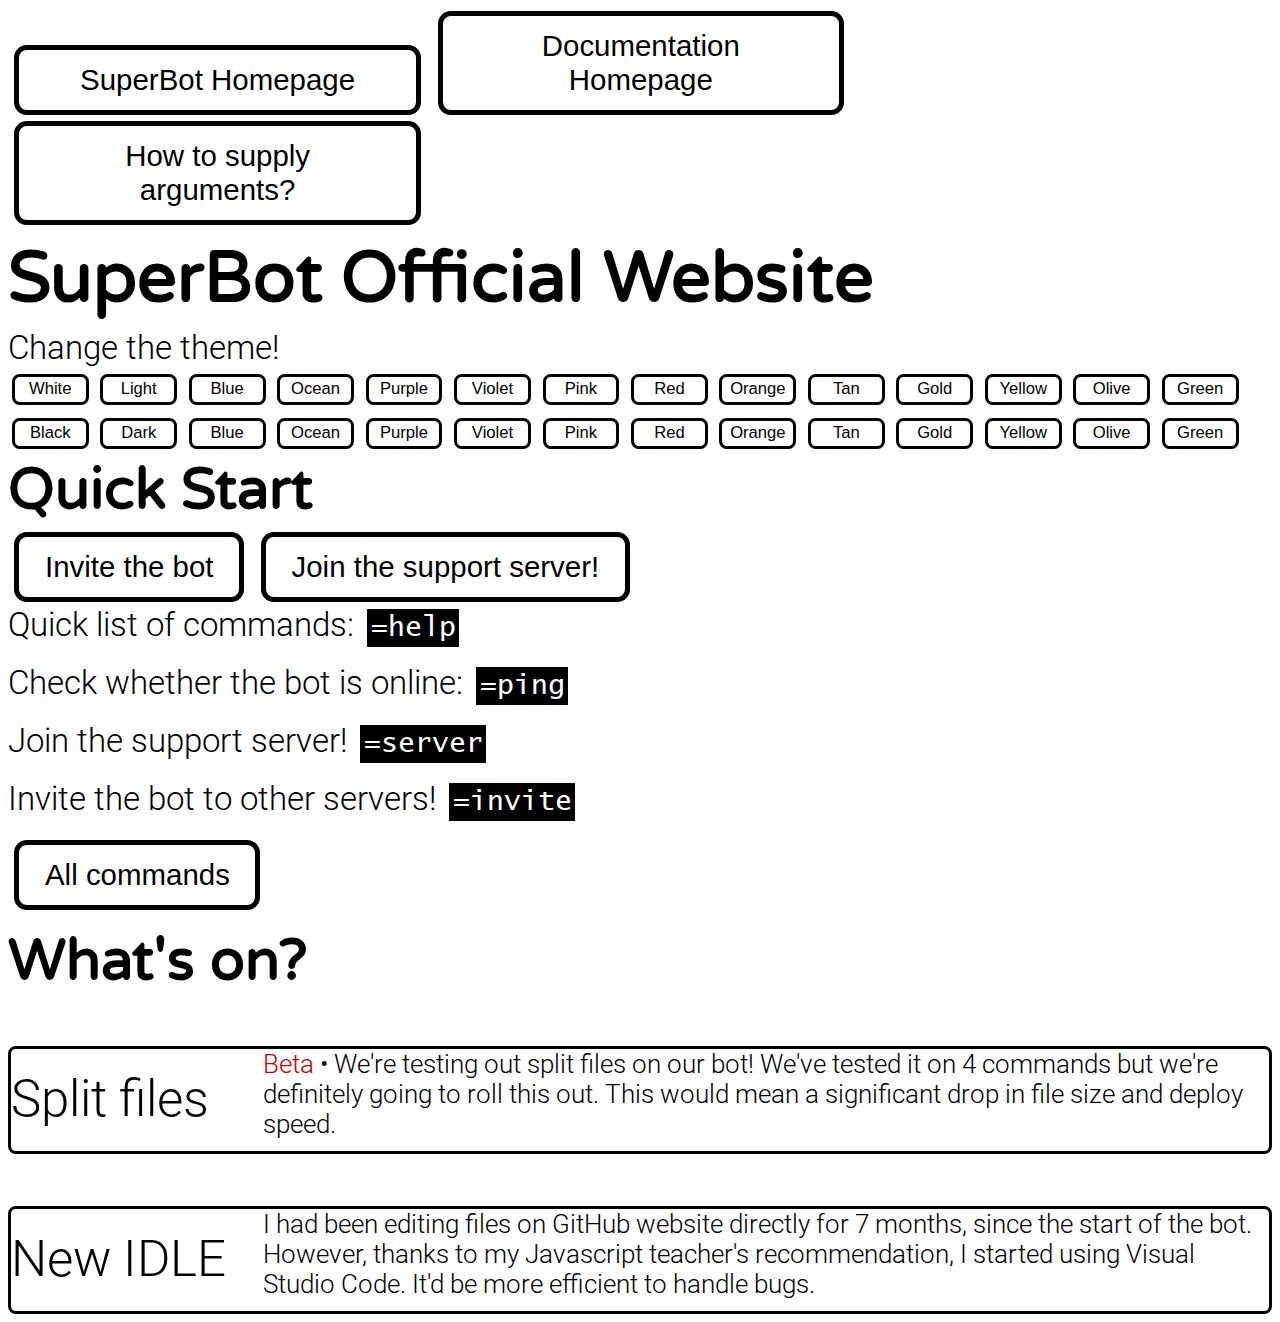
<file: index.html>
<!DOCTYPE html>

<html>

<head>
  <title>SuperBot</title>
  <meta name="viewport" content="width=device-width, initial-scale=1.0">
  <link rel="stylesheet" id="mystyle" href="style.css">
  <base target="_blank">
</head>

<body onload=setcolor()>
  <button type="button" onclick="location.href='/'"
    class="button3 rbutton">SuperBot Homepage</button>
  <button type="button" onclick="location.href='/Documentation'"
    class="button3 rbutton">Documentation Homepage</button>
  <button type="button" onclick="location.href='/Documentation/Arguments'"
    class="button3 rbutton">How to supply arguments?</button>
  <h1>SuperBot Official Website</h1>

  <p>Change the theme!</p>

  <div style="width:100%; float: right;">
    <button type="button" onclick="theme(0,0,false)" class="mbutton">White</button>
    <button type="button" onclick="theme(1,1,true)" class="mbutton">Light</button>
    <button type="button" onclick="theme(2,2,false)" class="mbutton">Blue</button>
    <button type="button" onclick="theme(3,3,false)" class="mbutton">Ocean</button>
    <button type="button" onclick="theme(4,4,false)" class="mbutton">Purple</button>
    <button type="button" onclick="theme(5,5,false)" class="mbutton">Violet</button>
    <button type="button" onclick="theme(6,6,false)" class="mbutton">Pink</button>
    <button type="button" onclick="theme(7,7,false)" class="mbutton">Red</button>
    <button type="button" onclick="theme(8,8,false)" class="mbutton">Orange</button>
    <button type="button" onclick="theme(9,9,false)" class="mbutton">Tan</button>
    <button type="button" onclick="theme(10,10,false)" class="mbutton">Gold</button>
    <button type="button" onclick="theme(11,11,false)" class="mbutton">Yellow</button>
    <button type="button" onclick="theme(12,12,false)" class="mbutton">Olive</button>
    <button type="button" onclick="theme(13,13,false)" class="mbutton">Green</button><br>
    <button type="button" onclick="theme(0,0,true)" class="mbutton">Black</button>
    <button type="button" onclick="theme(1,1,false)" class="mbutton">Dark</button>
    <button type="button" onclick="theme(2,2,true)" class="mbutton">Blue</button>
    <button type="button" onclick="theme(3,3,true)" class="mbutton">Ocean</button>
    <button type="button" onclick="theme(4,4,true)" class="mbutton">Purple</button>
    <button type="button" onclick="theme(5,5,true)" class="mbutton">Violet</button>
    <button type="button" onclick="theme(6,6,true)" class="mbutton">Pink</button>
    <button type="button" onclick="theme(7,7,true)" class="mbutton">Red</button>
    <button type="button" onclick="theme(8,8,true)" class="mbutton">Orange</button>
    <button type="button" onclick="theme(9,9,true)" class="mbutton">Tan</button>
    <button type="button" onclick="theme(10,10,true)" class="mbutton">Gold</button>
    <button type="button" onclick="theme(11,11,true)" class="mbutton">Yellow</button>
    <button type="button" onclick="theme(12,12,true)" class="mbutton">Olive</button>
    <button type="button" onclick="theme(13,13,true)" class="mbutton">Green</button>
  </div>
  <script src="script.js"></script>
  <br>
  <h2>Quick Start</h2>
  <button type="button" class="rbutton" target="_blank"
    onclick="window.open('https://discord.com/oauth2/authorize?client_id=796686363604680755&permissions=0&scope=bot%20applications.commands','_blank')">
    Invite the bot</button>
  <button type="button" class="rbutton" target="_blank"
    onclick="window.open('https://discord.gg/sesedKMWHH','_blank')">Join the support server!</button>
  <p>Quick list of commands:<span class="code inverted">=help</span></p><br>
  <p>Check whether the bot is online:<span class="code inverted">=ping</span></p><br>
  <p>Join the support server!<span class="code inverted">=server</span></p><br>
  <p>Invite the bot to other servers!<span class="code inverted">=invite</span></p><br>
  <button type="button" onclick="location.href='https://johann-lau.github.io/superbot-website/Documentation'"
    class="rbutton">All commands</button>
  <h2>What's on?</h2>
  <div class="card">
    <div class="cardl">
      <p class="card1">Split files</p>
    </div>
    <div class="cardr">
      <p class="card2"><span class="beta">Beta</span> • We're testing out split files on our bot! We've tested it on 4
        commands but we're definitely going to roll this out. This would mean a significant drop in file size and deploy
        speed.</p>
    </div>
  </div>
  <div class="card">
    <div class="cardl">
      <p class="card1">New IDLE</p>
    </div>
    <div class="cardr">
      <p class="card2">I had been editing files on GitHub website directly for 7 months, since the start of the bot.
        However, thanks to my Javascript teacher's recommendation, I started using Visual Studio Code. It'd be more
        efficient to handle bugs.</p>
    </div>
  </div>
</body>

</html>
</file>
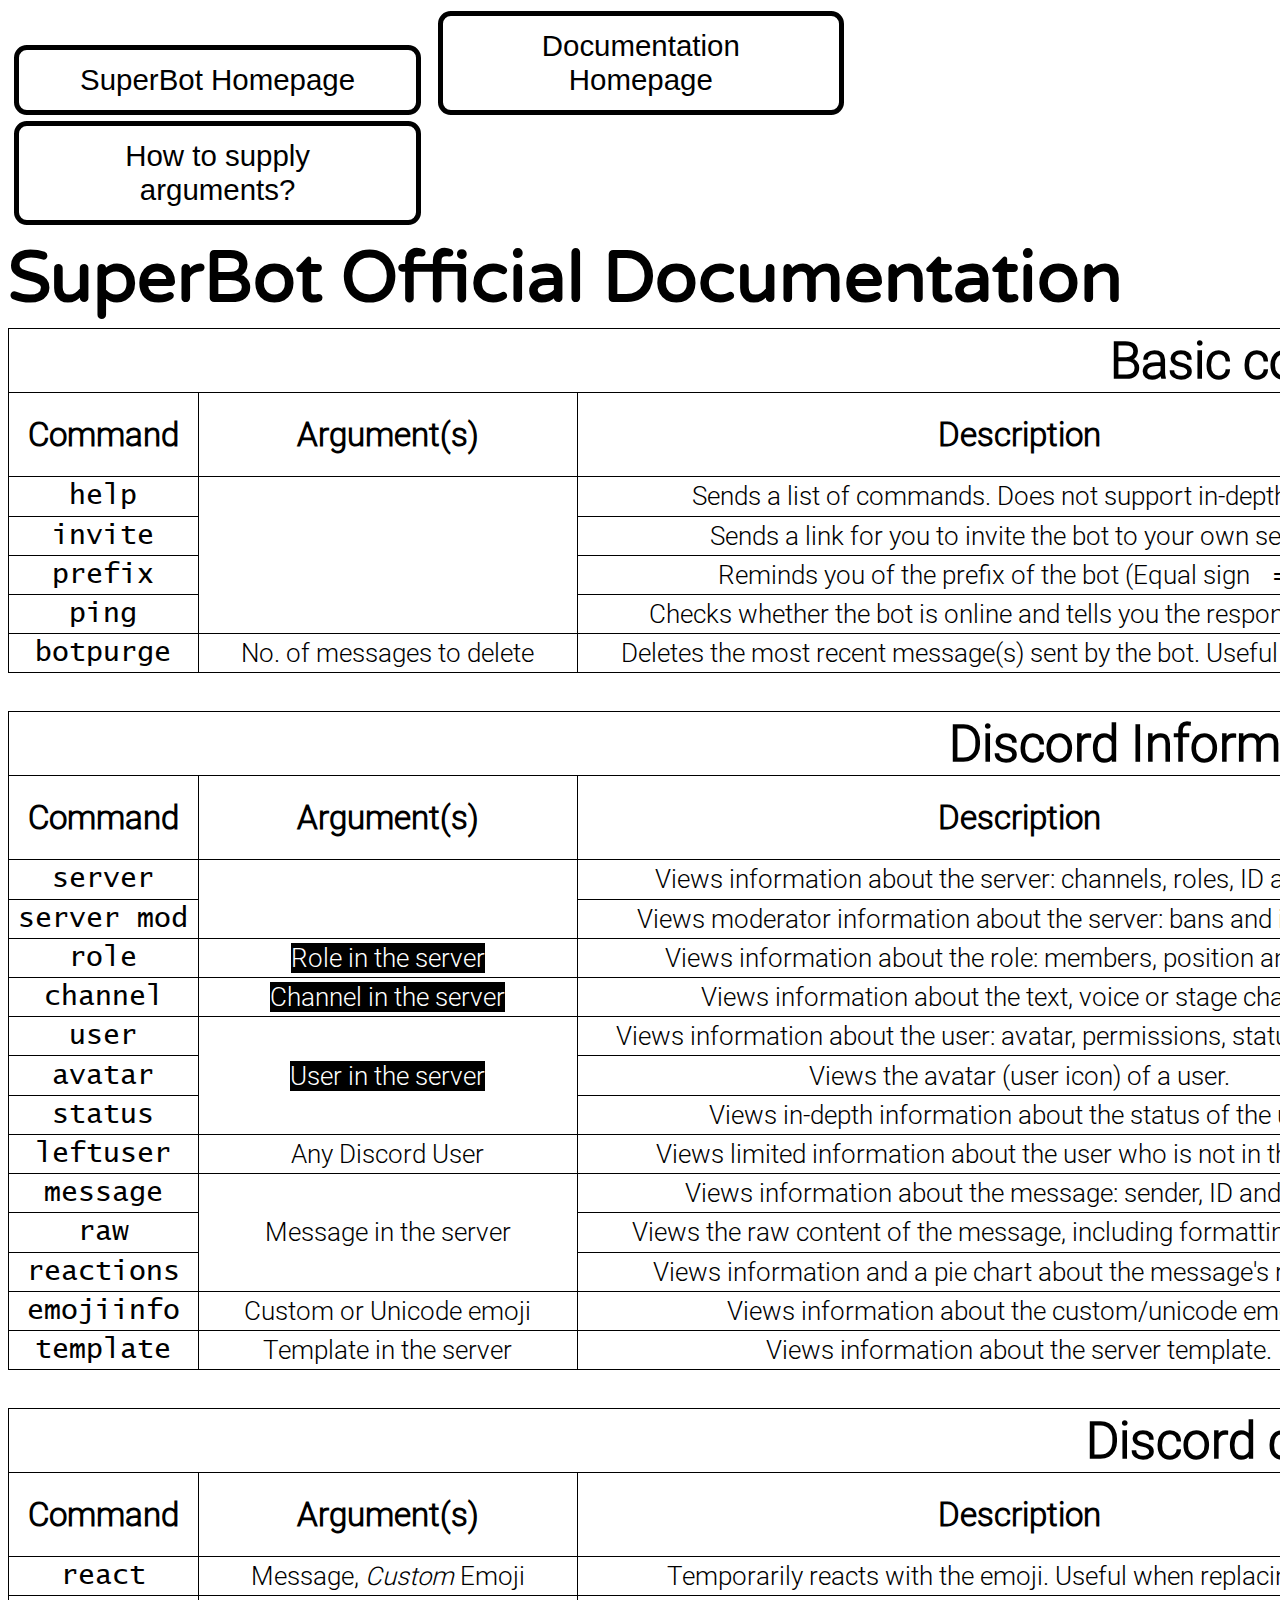
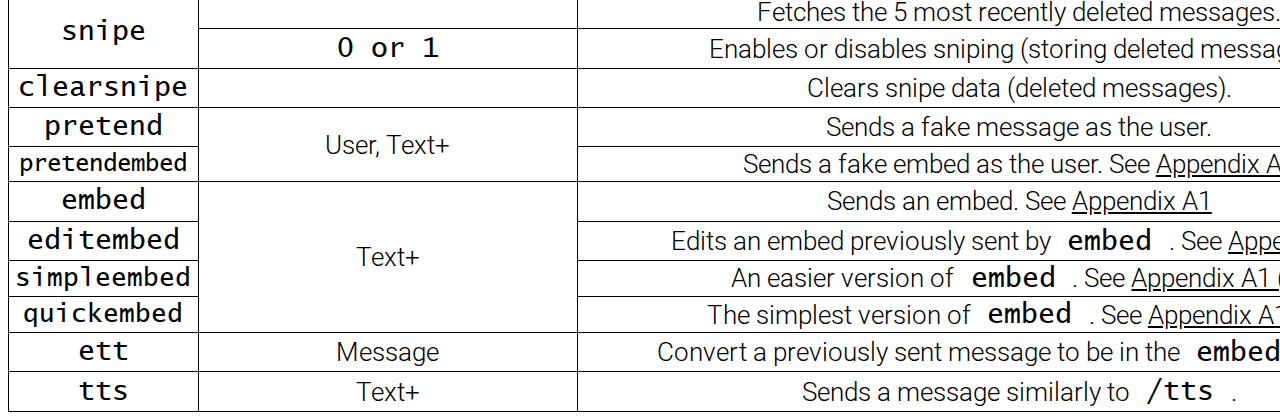
<file: Documentation/index.html>
<!DOCTYPE html>

<html>

<head>
  <title>SuperBot Documentation</title>
  <meta name="viewport" content="width=device-width, initial-scale=1.0">
  <link rel="stylesheet" id="mystyle" href="../style.css">
  <base target="_blank">
</head>

<body>
  <button type="button" onclick="location.href='/'"
    class="button3 rbutton">SuperBot Homepage</button>
  <button type="button" onclick="location.href='/Documentation'"
    class="button3 rbutton">Documentation Homepage</button>
  <button type="button" onclick="location.href='/Documentation/Arguments'"
    class="button3 rbutton">How to supply arguments?</button>

  <script src="./script.js"></script>
  <h1>SuperBot Official Documentation</h1>
  <table style="width: 205%;">
    <colgroup>
      <col span="1" style="width: 15%;">
      <col span="1" style="width: 30%;">
      <col span="1" style="width: 70%;">
      <col span="1" style="width: 30%;">
      <col span="1" style="width: 30%;">
      <col span="1" style="width: 30%;">
    </colgroup>

    <tr>
      <th class="big" colspan="6">Basic commands</th>
    </tr>

    <tr>
      <th rowspan="2">Command</th>
      <th rowspan="2">Argument(s)</th>
      <th rowspan="2">Description</th>
      <th rowspan="2">Alias(es)</th>
      <th colspan="2">Permissions required</th>
    </tr>

    <tr>
      <th>By bot</th>
      <th>By you</th>
    </tr>

    <tr>
      <td class="code">help</td>
      <td rowspan="4"></td>
      <td>Sends a list of commands. Does not support in-depth help.</td>
      <td><span class="code">commands</span></td>
      <td rowspan="2">Embed links</td>
      <td rowspan="4"></td>
    </tr>

    <tr>
      <td class="code">invite</td>
      <td>Sends a link for you to invite the bot to your own server.</td>
      <td rowspan="2"></td>
    </tr>

    <tr>
      <td class="code">prefix</td>
      <td>Reminds you of the prefix of the bot (Equal sign <span class="code">=</span>).</td>
      <td rowspan="3"></td>
    </tr>

    <tr>
      <td class="code">ping</td>
      <td>Checks whether the bot is online and tells you the response speed.</td>
      <td><span class="code">status</span><span class="code">online</span></td>
    </tr>

    <tr>
      <td class="code">botpurge</td>
      <td>No. of messages to delete</td>
      <td>Deletes the most recent message(s) sent by the bot. Useful for cleanup.</td>
      <td></td>
      <td>Manage messages</td>
    </tr>
  </table>
  <br><br>

  <table style="width: 205%;">
    <colgroup>
      <col span="1" style="width: 15%;">
      <col span="1" style="width: 30%;">
      <col span="1" style="width: 70%;">
      <col span="1" style="width: 30%;">
      <col span="1" style="width: 30%;">
      <col span="1" style="width: 30%;">
    </colgroup>

    <tr>
      <th class="big" colspan="6">Discord Information commands</th>
    </tr>

    <tr>
      <th rowspan="2">Command</th>
      <th rowspan="2">Argument(s)</th>
      <th rowspan="2">Description</th>
      <th rowspan="2">Alias(es)</th>
      <th colspan="2">Permissions required</th>
    </tr>

    <tr>
      <th>By bot</th>
      <th>By you</th>
    </tr>

    <tr>
      <td class="code">server</td>
      <td rowspan="2"></td>
      <td>Views information about the server: channels, roles, ID and more.</td>
      <td><span class="code">guild</span></td>
      <td>Embed links</td>
      <td rowspan="13"></td>
    </tr>

    <tr>
      <td class="code">server mod</td>
      <td>Views moderator information about the server: bans and invite links.</td>
      <td><span class="code">guild mod</span></td>
      <td style="font-size: 1.3vw;">Embed links, manage invites*, ban members*</td>
    </tr>

    <tr>
      <td class="code">role</td>
      <td><span class="inverted">Role in the server</span></td>
      <td>Views information about the role: members, position and more.</td>
      <td rowspan="6"></td>
      <td rowspan="9">Embed links</td>
    </tr>

    <tr>
      <td class="code">channel</td>
      <td><span class="inverted">Channel in the server</span></td>
      <td>Views information about the text, voice or stage channel.</td>
    </tr>

    <tr>
      <td class="code">user</td>
      <td rowspan="3"><span class="inverted">User in the server</span></td>
      <td>Views information about the user: avatar, permissions, status and more.</td>
    </tr>

    <tr>
      <td class="code">avatar</td>
      <td>Views the avatar (user icon) of a user.</td>
    </tr>

    <tr>
      <td class="code">status</td>
      <td>Views in-depth information about the status of the user.</td>
    </tr>

    <tr>
      <td class="code">leftuser</td>
      <td>Any Discord User</td>
      <td>Views limited information about the user who is not in the server.</td>
    </tr>

    <tr>
      <td class="code">message</td>
      <td rowspan="3">Message in the server</td>
      <td>Views information about the message: sender, ID and more.</td>
      <td class="code">msg</td>
    </tr>

    <tr>
      <td class="code">raw</td>
      <td>Views the raw content of the message, including formatting symbols.</td>
      <td rowspan="4"></td>
    </tr>

    <tr>
      <td class="code">reactions</td>
      <td>Views information and a pie chart about the message's reactions.</td>
    </tr>

    <tr>
      <td class="code">emojiinfo</td>
      <td>Custom or Unicode emoji</td>
      <td>Views information about the custom/unicode emoji.</td>
      <td>Embed links, manage emojis*</td>
    </tr>

    <tr>
      <td class="code">template</td>
      <td>Template in the server</td>
      <td>Views information about the server template.</td>
      <td>Embed links</td>
    </tr>

  </table>

  <br><br>

  <table style="width: 205%;">
    <colgroup>
      <col span="1" style="width: 15%;">
      <col span="1" style="width: 30%;">
      <col span="1" style="width: 70%;">
      <col span="1" style="width: 30%;">
      <col span="1" style="width: 30%;">
      <col span="1" style="width: 30%;">
    </colgroup>

    <tr>
      <th class="big" colspan="6">Discord commands</th>
    </tr>

    <tr>
      <th rowspan="2">Command</th>
      <th rowspan="2">Argument(s)</th>
      <th rowspan="2">Description</th>
      <th rowspan="2">Alias(es)</th>
      <th colspan="2">Permissions required</th>
    </tr>

    <tr>
      <th>By bot</th>
      <th>By you</th>
    </tr>

    <tr>
      <td class="code">react</td>
      <td>Message, <em>Custom</em> Emoji</td>
      <td>Temporarily reacts with the emoji. Useful when replacing Nitro.</td>
      <td></td>
      <td>Add emojis</td>
      <td rowspan="2"></td>
    </tr>

    <tr>
      <td class="code" rowspan="2">snipe</td>
      <td></td>
      <td>Fetches the 5 most recently deleted messages.</td>
      <td rowspan="2"><span class="code">sniper</span></td>
      <td>Embed links, add reactions</td>
    </tr>

    <tr>
      <td class="code">0 or 1</td>
      <td>Enables or disables sniping (storing deleted messages).</td>
      <td rowspan="2"></td>
      <td rowspan="2">Manage channel</td>
    </tr>

    <tr>
      <td class="code">clearsnipe</td>
      <td></td>
      <td>Clears snipe data (deleted messages).</td>
      <td rowspan="5"></td>
    </tr>

    <tr>
      <td class="code">pretend</td>
      <td rowspan="2">User, Text+</td>
      <td>Sends a fake message as the user.</td>
      <td rowspan="2">Manage webhooks</td>
      <td rowspan="8"></td>
    </tr>

    <tr>
      <td class="code" style="font-size: 1.9vw;">pretendembed</td>
      <td>Sends a fake embed as the user. See <a target="_self" href="/Appendices/A1">Appendix A1</a></td>
    </tr>

    <tr>
      <td class="code">embed</td>
      <td rowspan="4">Text+</td>
      <td>Sends an embed. See <a target="_self" href="/Appendices/A1">Appendix A1</a></td>
      <td rowspan="4">Embed links</td>
    </tr>

    <tr>
      <td class="code">editembed</td>
      <td>Edits an embed previously sent by<span class="code">embed</span>. See <a target="_self" href="/Appendices/A1">Appendix A1</a></td>
    </tr>

    <tr>
      <td class="code small">simpleembed</td>
      <td>An easier version of<span class="code">embed</span>. See <a target="_self" href="/Appendices/A1#A">Appendix A1 (a)</a></td>
      <td><span class="code small">simpembed</span><span class="code small">simplembed</span></td>
    </tr>

    <tr>
      <td class="code small">quickembed</td>
      <td>The simplest version of<span class="code">embed</span>. See <a target="_self" href="/Appendices/A1#B">Appendix A1 (b))</a></td>
      <td rowspan="3"></td>
    </tr>

    <tr>
      <td class="code">ett</td>
      <td>Message</td>
      <td>Convert a previously sent message to be in the<span class="code">embed</span>format.</td>
      <td></td>
    </tr>

    <tr>
      <td class="code">tts</td>
      <td>Text+</td>
      <td>Sends a message similarly to<span class="code">/tts</span>.</td>
      <td>Send text-to-speech messages</td>
    </tr>
  </table>
</body>

</html>
</file>
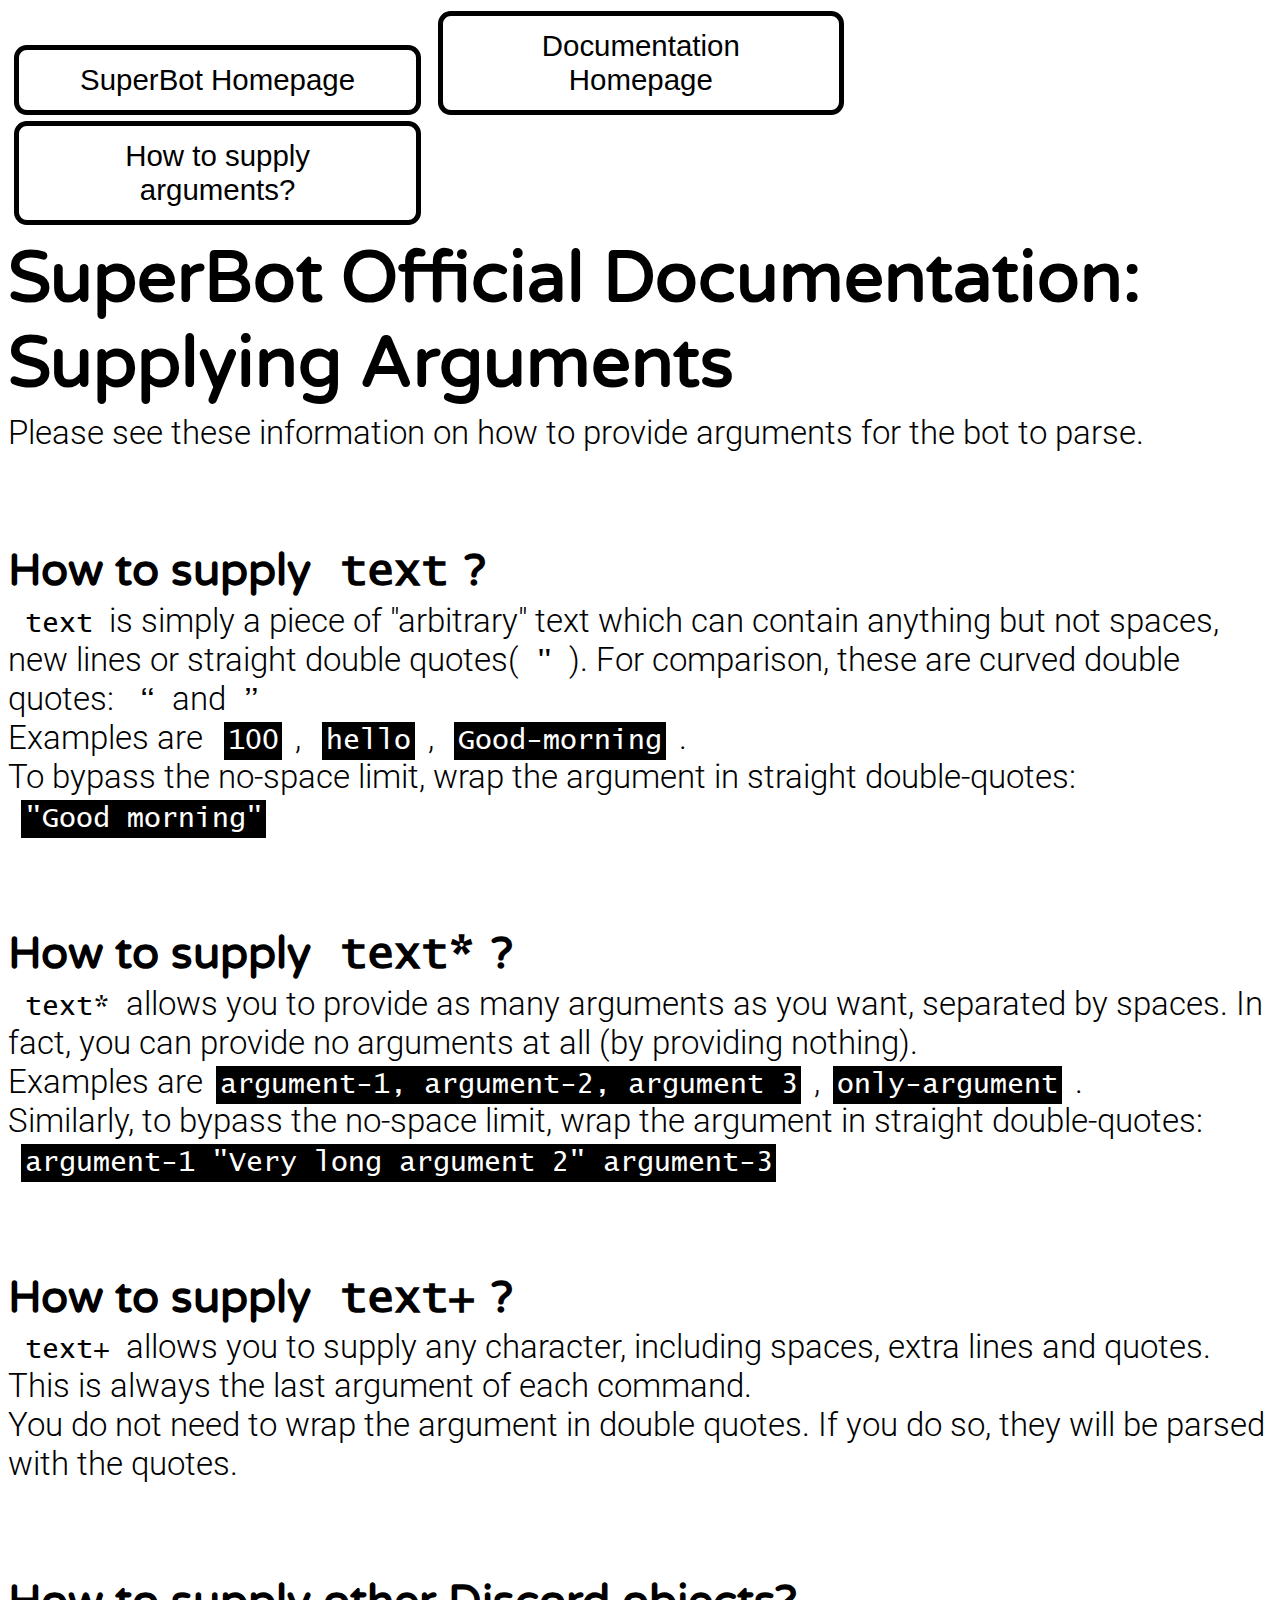
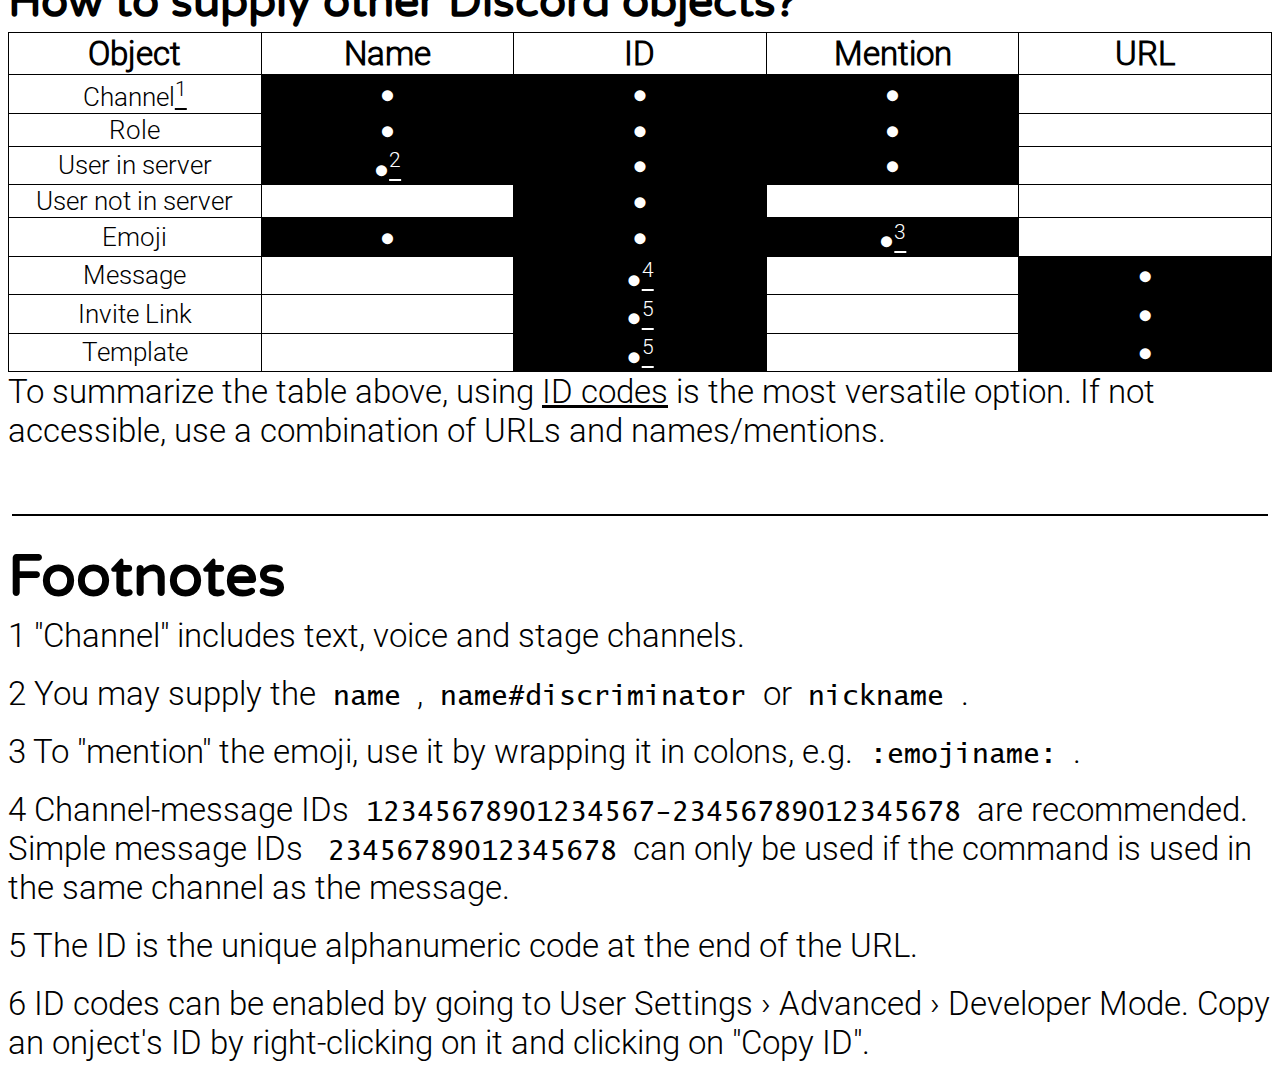
<file: Documentation/Arguments/index.html>
<!DOCTYPE html>

<html>

<head>
  <title>SuperBot Documentation - Arguments</title>
  <meta name="viewport" content="width=device-width, initial-scale=1.0">
  <link rel="stylesheet" id="mystyle" href="../../style.css">
  <base target="_blank">
</head>

<body>
  <button type="button" onclick="location.href='/'"
    class="button3 rbutton">SuperBot Homepage</button>
  <button type="button" onclick="location.href='/Documentation'"
    class="button3 rbutton">Documentation Homepage</button>
  <button type="button" onclick="location.href='/Documentation/Arguments'"
    class="button3 rbutton">How to supply arguments?</button>

  <script src="../script.js"></script>
  <h1>SuperBot Official Documentation: Supplying Arguments</h1>

  <p>Please see these information on how to provide arguments for the bot to parse.</p>

  <h3>How to supply <span class="code">text</span>?</h3>
  <p>
    <span class="code">text</span>is simply a piece of "arbitrary" text which can contain anything but not spaces, new lines or
    straight double quotes(<span class="code">"</span>). For comparison, these are curved double quotes:
    <span class="code">“</span>and<span class="code">”</span>
    <br>
    Examples are <span class="inverted code">100</span>, <span class="inverted code">hello</span>,
    <span class="inverted code">Good-morning</span>.
    <br>
    To bypass the no-space limit, wrap the argument in straight double-quotes:
    <br>
    <span class="inverted code">"Good morning"</span>
  </p>

  <h3>How to supply <span class="code">text*</span>?</h3>
  <p>
    <span class="code">text*</span>allows you to provide as many arguments
    as you want, separated by spaces. In fact, you can provide no arguments at all (by providing nothing).
    <br>
    Examples are<span class="inverted code">argument-1, argument-2, argument 3</span>,<span
      class="inverted code">only-argument</span>.
    <br>
    Similarly, to bypass the no-space limit, wrap the argument in straight double-quotes:
    <br>
    <span class="inverted code">argument-1 "Very long argument 2" argument-3</span>
  </p>

  <h3>How to supply <span class="code">text+</span>?</h3>
  <p>
    <span class="code">text+</span>allows you to supply any character, including spaces, extra lines and
    quotes. This is always the last argument of each command.
    <br>
    You do not need to wrap the argument in double quotes. If you do so, they will be parsed with the quotes.
  </p>

  <h3>How to supply other Discord objects?</h3>
  <table style="width: 100%; table-layout: fixed;">
    <tr>
      <th>Object</th>
      <th>Name</th>
      <th>ID</th>
      <th>Mention</th>
      <th>URL</th>
    </tr>

    <tr>
      <td>Channel<a target="_self" href="#f1"><sup>1</sup></a></td>
      <td class="inverted">●</td>
      <td class="inverted">●</td>
      <td class="inverted">●</td>
      <td></td>
    </tr>

    <tr>
      <td>Role</td>
      <td class="inverted">●</td>
      <td class="inverted">●</td>
      <td class="inverted">●</td>
      <td></td>
    </tr>

    <tr>
      <td>User in server</td>
      <td class="inverted">●<a target="_self" href="#5" class="inverted"><sup>2</sup></a></td>
      <td class="inverted">●</td>
      <td class="inverted">●</td>
      <td></td>
    </tr>

    <tr>
      <td>User not in server</td>
      <td></td>
      <td class="inverted">●</td>
      <td></td>
      <td></td>
    </tr>

    <tr>
      <td>Emoji</td>
      <td class="inverted">●</td>
      <td class="inverted">●</td>
      <td class="inverted">●<a target="_self" href="#3" class="inverted"><sup>3</sup></a></td>
      <td></td>
    </tr>

    <tr>
      <td>Message</td>
      <td></td>
      <td class="inverted">●<a target="_self" href="#4" class="inverted"><sup>4</sup></a></td>
      <td></td>
      <td class="inverted">●</td>
    </tr>

    <tr>
      <td>Invite Link</td>
      <td></td>
      <td class="inverted">●<a target="_self" href="#5" class="inverted"><sup>5</sup></a></td>
      <td></td>
      <td class="inverted">●</td>
    </tr>

    <tr>
      <td>Template</td>
      <td></td>
      <td class="inverted">●<a target="_self" href="#5" class="inverted"><sup>5</sup></a></td>
      <td></td>
      <td class="inverted">●</td>
    </tr>
  </table>
  <p>
    To summarize the table above, using <a target="_self" href="6">ID codes</a>
    is the most versatile option. If not accessible, use a combination of URLs and names/mentions.
  </p>

  <hr noshade>
  <h2>Footnotes</h2>
  <p id="f1">1 "Channel" includes text, voice and stage channels.</p><br>
  <p id="f2">
    2 You may supply the<span class="code">name</span>,<span class="code">name#discriminator</span>or<span class="code">nickname</span>.
  </p><br>
  <p id="f3">3 To "mention" the emoji, use it by wrapping it in colons, e.g.<span class="code">:emojiname:</span>.</p><br>
  <p id="f4">4 Channel-message IDs<span class="code">12345678901234567-23456789012345678</span>are recommended. Simple message IDs
  <span class="code">23456789012345678</span>can only be used if the command is used in the same channel as the message.</p><br>
  <p id="f5">5 The ID is the unique alphanumeric code at the end of the URL.</p><br>
  <p id="f6">6 ID codes can be enabled by going to User Settings › Advanced › Developer Mode. Copy an onject's ID by right-clicking on it and
  clicking on "Copy ID".</p><br>
</body>

</html>
</file>
<file: style.css>
@font-face {
  font-family: "Font1";
  src: url("font1.ttf") format("truetype");
}

@font-face {
  font-family: "Font2";
  src: url("font2.ttf") format("truetype");
}

@font-face {
  font-family: "Font3";
  src: url("font3.ttf") format("truetype");
}

.code {
  font-family: Font2, monospace;
  font-size: 2.2vw;
  padding-top: 0.4vw;
  padding-bottom: 0.4vw;
  padding-left: 0.3vw;
  padding-right: 0.3vw;
  margin-left: 1vw;
  margin-right: 1vw;
}

h1 {
  font-size: 5.5vw;
  font-weight: bolder;
  margin-top: 0.6vw;
  margin-bottom: 0.6vw;
}

h2 {
  font-size: 4.5vw;
  font-weight: bold;
  margin-top: 1vw;
  margin-bottom: 0.4vw;
}

h3 {
  font-size: 3.5vw;
  margin-top: 0.2vw;
  margin-bottom: 0.2vw;
  padding-top: 7vw;
}

h1,h2,h3 {
  font-family: Font1;
}

h3 .code {
  font-size: 3.5vw;
}

p, th {
  font-size: 2.6vw;
  margin-top: 0vw;
  margin-bottom: 0vw;
}

td, .small {
  font-size: 2vw;
}

.big {
  font-size: 4vw;
}

table {
  text-align: center;
  border-collapse: collapse;
}

.cardl {
  width: 20%;
  height: inherit;
  float: left;
}

.card1 {
  font-size: 4vw;
  margin-top: 1.5vw;
}

.cardr {
  width: 80%;
  height: inherit;
  float: right;
}

.card2 {
  font-size: 2vw;
  margin-top: 0px;
}

.beta {
  color: #c00;
}

.rbutton {
  font-size: 2.3vw;
  padding: 1vw 2vw;
  border-radius: 1vw;
  border-width: 0.4vw;
}

.button3 {
  width: 31.75vw;
}

.mbutton {
  width: 6vw;
  font-size: 1.3vw;
  padding: 0.2vw 0.1vw;
  border-radius: 0.6vw;
  border-width: 0.3vw;
  margin: 0.5vw 0.3vw;
}

body, a {
  color: #000;
  font-family: Font3, Arial, Helvetica, sans-serif;
  scroll-behavior: smooth;
  position: relative;
}

.inverted {
  background-color: #000;
  color: #fff
}

button {
  text-align: center;
  display: inline-block;
  margin: 0.25vw 0.5vw;
  border-style: solid;
  transition-duration: 0.4s;
  cursor: pointer;
  color: #000;
  border-color: #4c56af;
  background-color: #fff;
}

button:hover {
  color: #fff;
  border-color: #4c56af;
  background-color: #4c56af;
}

.card {
  height: 8vw;
  border-style: solid;
  border-radius: 0.6vw;
  border-color: #000;
  margin-top: 4vw;
}

table, th, td {
  border-style: solid;
  border-width: 0.1vw;
  border-color: #000;
}

hr {
  border-color: #000;
  width: 98vw;
  margin-top: 5vw;
  margin-bottom: 2vw;
}
</file>
